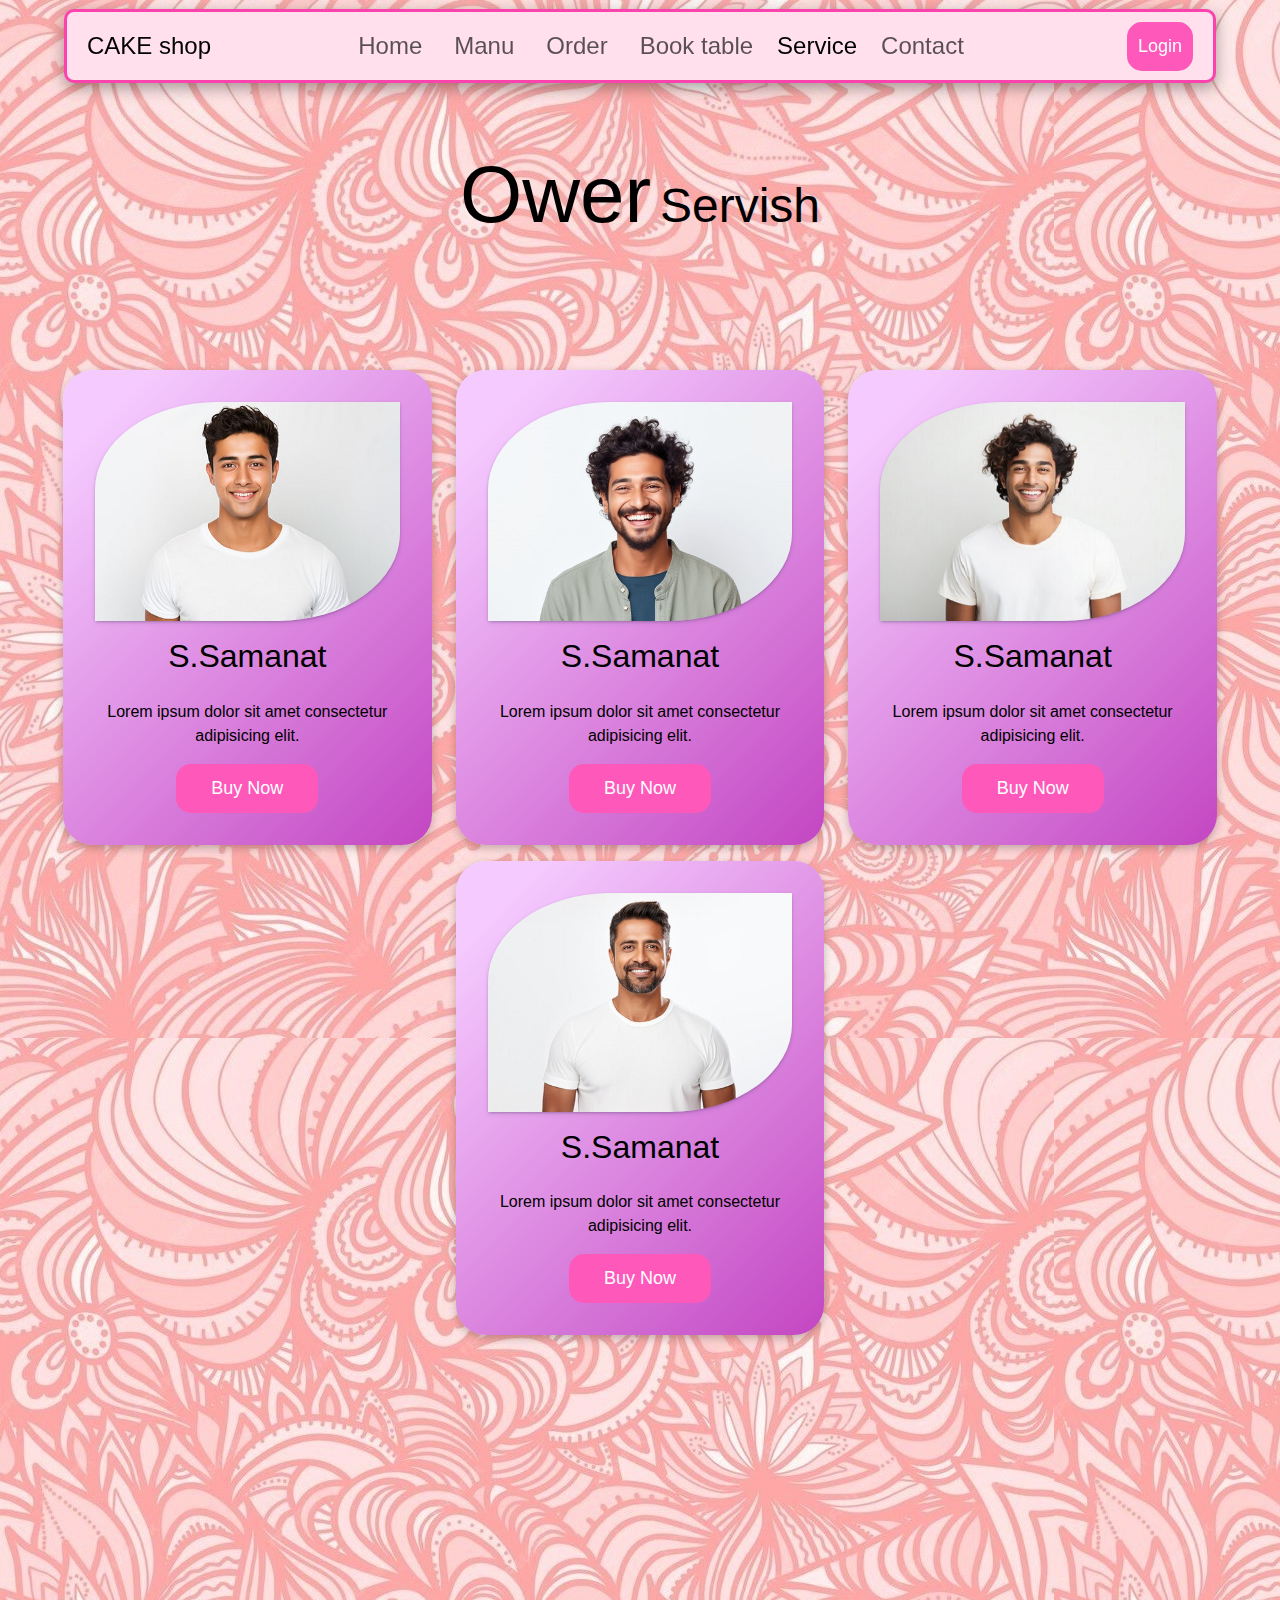
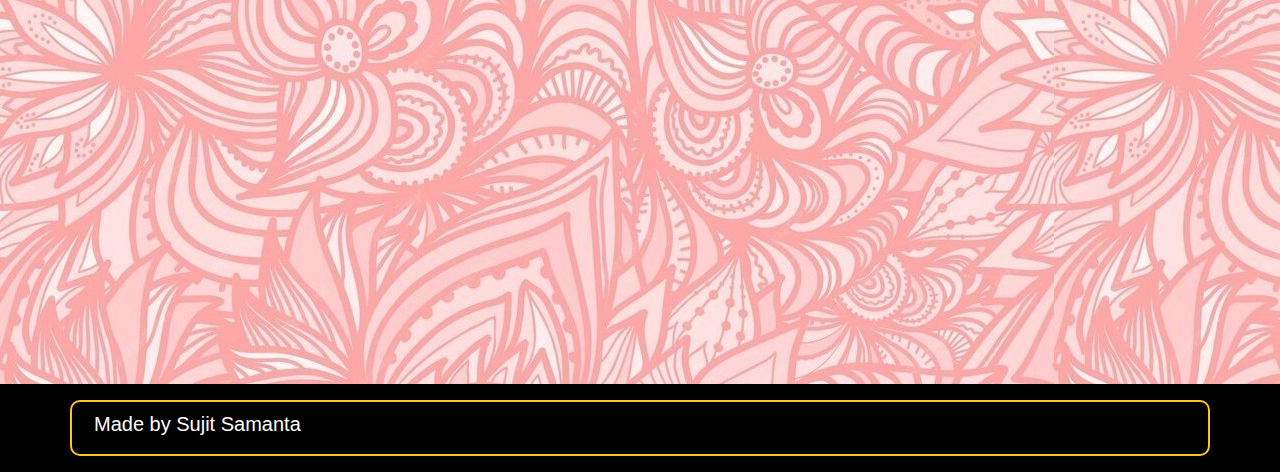
<file: sarvish.html>
<!DOCTYPE html>
<html lang="en">

<head>
  <meta charset="UTF-8">
  <meta name="viewport" content="width=device-width, initial-scale=1.0">
  <!-- <style>
        @import url('https://fonts.googleapis.com/css2?family=Poppins:ital,wght@0,100;0,200;0,300;0,400;0,500;0,600;0,700;0,800;0,900;1,100;1,200;1,300;1,400;1,500;1,600;1,700;1,800;1,900&display=swap');
    </style> -->
  <!-- <link rel="stylesheet" href="Assets/FONTS/font-awesome-4.7.0/css/all.min.css"> -->

  <!-- <link rel="stylesheet" href="https://cdnjs.cloudflare.com/ajax/libs/font-awesome/6.6.0/css/all.min.css"
    integrity="sha512-Kc323vGBEqzTmouAECnVceyQqyqdsSiqLQISBL29aUW4U/M7pSPA/gEUZQqv1cwx4OnYxTxve5UMg5GT6L4JJg=="
    crossorigin="anonymous" referrerpolicy="no-referrer" /> -->
  <link rel="icon" type="img/jpg" href="Assets/IMG/inon.webp">
  <link rel="stylesheet" href="Assets/CSS/style.css">
  <!-- <link rel="stylesheet" type="text/css" href="assets/bootstrap-5.3.3-dist/css/bootstrap.css"> -->
  <link href="https://cdn.jsdelivr.net/npm/bootstrap@5.3.3/dist/css/bootstrap.min.css" rel="stylesheet" integrity="sha384-QWTKZyjpPEjISv5WaRU9OFeRpok6YctnYmDr5pNlyT2bRjXh0JMhjY6hW+ALEwIH" crossorigin="anonymous">
  <link rel="icon" type="img/jpg" href="Assets/IMG/Cake.png">
  <title>Sarvish</title>
  <style>
    html {
      scroll-behavior: smooth;
    }

    html::-webkit-scrollbar {
      display: none;
    }

    .navbar {
      background-color: #ffe0ec;
      border: 3px solid #fb43ae;
      color: black;
      margin: 1vh 5vw 0vh 5vw;
      border-radius: 10px;
      padding: .5rem;
      box-shadow: rgba(0, 0, 0, 0.35) 0px 5px 15px;

    }


    @media (max-width:991px) {
      .sidebar {
        background: transparent;
        backdrop-filter: blur(5px);
        color: black;
      }
    }

    .navbar-brand {
      font-weight: 520;
      font-size: xx-large;
      color: rgb(0, 0, 0);
      transition: 0.3s color;
    }

    .login-button {
      background-color: #fe59ba;
      border: 3px solid #fe59ba;
      color: rgb(255, 255, 255);
      padding: .5rem;
      text-decoration: none;
      border-radius: 15px;
      transition: 0.3s background-color;
    }

    .login-button:hover {
      color: black;
      background-color: rgb(255, 255, 255);
      border: 3px solid #fe59ba;
      transition: 0.5s color;
    }

    .navbar-toggler {
      border: none;
      outline: none;
    }

    .navbar-toggler:focus,
    .btn-close:focus {
      box-shadow: none;
      outline: none;
    }

    .nav-link {
      font-size: x-large;
      font-weight: 500;
      position: relative;
    }

    .nav-link:hover,
    .nav-link:active {
      color: black;
    }

    .login-button {
      font-size: large;
      font-weight: 500;
    }

    @media(min-width:991px) {
      .nav-link::before {
        content: "";
        position: absolute;
        bottom: 0;
        left: 50%;
        transform: translateX(-50%);
        width: 0;
        height: 3px;
        background-color: #fb43ae;
        visibility: hidden;
        transition: 0.3s ease-in-out;
      }

      .nav-link:hover::before,
      .nav-link:active::before {
        width: 100%;
        visibility: visible;

      }

    }
  </style>
  
</head>
<!-- NAV BAR -->

<body style="background-image: url(Assets/IMG/back.jpg);">




  <nav class="navbar navbar-expand-lg fixed-top">
    <div class="container-fluid">
      <a class="navbar-brand me-auto" href="#" style="font-size: x-large;">CAKE shop</a>

      <div class="sidebar offcanvas offcanvas-end" tabindex="-1" id="offcanvasNavbar"
        aria-labelledby="offcanvasNavbarLabel">
        <div class="offcanvas-header">
          <h4 class="offcanvas-title" id="offcanvasNavbarLabel" style="color: rgb(0, 0, 0);">CAKE shop</h4>
          <button type="button" class="btn-close" data-bs-dismiss="offcanvas" aria-label="Close"></button>
        </div>
        <div class="offcanvas-body">
          <ul class="navbar-nav justify-content-center flex-grow-1 pe-3" style="font-size: x-large;font-weight: 500;
          ">
            <li class="nav-item">
              <a class="nav-link mx-lg-2" href="index.html">Home</a>
            </li>
            <li class="nav-item">
              <a class="nav-link mx-lg-2" href="Manu.html">Manu</a>
            </li>
            <li class="nav-item">
              <a class="nav-link mx-lg-2" href="order.html">Order</a>
            </li>
            <li class="nav-item">
              <a class="nav-link mx-lg-2" href="booktable.html">Book table</a>
            </li>
            <li class="nav-item">
              <a class="nav-link active" aria-current="page" href="sarvish.html">Service</a>

            </li>
            <li class="nav-item">
              <a class="nav-link mx-lg-2" href="contactus.html">Contact</a>
            </li>

          </ul>
        </div>
      </div>
      <a href="login.html" class="login-button">Login</a>
      <button class="navbar-toggler pe-0" type="button" data-bs-toggle="offcanvas" data-bs-target="#offcanvasNavbar"
        aria-controls="offcanvasNavbar" aria-label="Toggle navigation">
        <span class="navbar-toggler-icon"></span>
      </button>
    </div>
  </nav>




  <div style="display: flex; justify-content: center; margin-top: 15vh;">
    <a class="navbar-brand" href="#" style=" ">
        <p style=" color: #000000; display: inline; font-weight:400; font-size: 5rem;">Ower</p>
        <p style=" color: #000000; display: inline; font-weight:400; font-size: 3rem;"> Servish</p>
    </a>
</div>


  <div style="text-align: center; position:relative;
  top: 4vh; color: #000000; padding: 7vmin; border-radius: 15px;">

    <div class="servishbox row" style="display: flex; justify-content: space-evenly; ">

      <div class="container col col-12  col-sm-6 col-md-6 	col-lg-4 col-xl-4 col-xxl-3" style="margin-top: 1rem;">
        <div class="S" style="">
          <img style="" src="Assets/IMG/man1.jpg" alt="">
          <h2 style="">S.Samanat</h2>
          <p style="font-size:medium;">Lorem ipsum dolor sit amet consectetur adipisicing elit. </p>
          <button class="buynow">Buy Now</button>
        </div>
      </div>

      <div class="container col col-12  col-sm-6 col-md-6 	col-lg-4 col-xl-4 col-xxl-3" style="margin-top: 1rem;">
        <div class="S" style="">
          <img style="" src="Assets/IMG/man2.jpg" alt="">
          <h2 style="">S.Samanat</h2>
          <p style="font-size:medium;">Lorem ipsum dolor sit amet consectetur adipisicing elit. </p>
          <button class="buynow">Buy Now</button>
        </div>
      </div>

      <div class="container col col-12  col-sm-6 col-md-6 	col-lg-4 col-xl-4 col-xxl-3" style="margin-top: 1rem;">
        <div class="S" style="">
          <img style="" src="Assets/IMG/man3.jpg" alt="">
          <h2 style="">S.Samanat</h2>
          <p style="font-size:medium;">Lorem ipsum dolor sit amet consectetur adipisicing elit. </p>
          <button class="buynow">Buy Now</button>
        </div>
      </div>

      <div class="container col col-12  col-sm-6 col-md-6 	col-lg-4 col-xl-4 col-xxl-3" style="margin-top: 1rem;">
        <div class="S" style="">
          <img style="" src="Assets/IMG/man4.jpg" alt="">
          <h2 style="">S.Samanat</h2>
          <p style="font-size:medium;">Lorem ipsum dolor sit amet consectetur adipisicing elit. </p>
          <button class="buynow">Buy Now</button>
        </div>
      </div>

    </div>

  </div>

  <!-- <div style="display: flex; justify-content: center; margin-top: 15vh;">
    <a class="navbar-brand" href="#" style=" ">
        <p style=" color: #000000; display: inline; font-weight:400; font-size: 5rem;">Your</p>
        <p style=" color: #000000; display: inline; font-weight:400; font-size: 3rem;"> Order</p>
    </a>
</div>
 -->

<div class="about" style="margin-top: 10vmin;">
  <section class="container"
    style="box-shadow: rgba(50, 50, 93, 0.25) 0px 6px 12px -2px, rgba(0, 0, 0, 0.3) 0px 3px 7px -3px; text-align: center;  background-image: linear-gradient(135deg, #F5CBFF 10%, #C346C2 100%); color: #000000; padding: 7vmin; border-radius: 15px;">
    <h1 style="padding: 2rem;">About</h1>
    <p style="font-size: 1.5rem; text-align: justify;">Lorem ipsum dolor sit amet consectetur adipisicing elit. Ad neque
      excepturi dignissimos aliquam commodi soluta, deserunt similique quasi natus labore nisi officiis voluptate iusto
      fugiat eligendi cum totam modi pariatur. Lorem ipsum dolor sit amet consectetur adipisicing elit. Ad neque
      excepturi dignissimos aliquam commodi soluta, deserunt similique quasi natus labore nisi officiis voluptate iusto
      fugiat eligendi cum totam modi pariatur.</p>
  </section>
</div>
  



  <footer style="margin-top: 10vmin; background-color: rgb(0, 0, 0); width: 100%; padding: 1rem;">
    <div class="container" style="color: #fffdf8; border:2px solid  #ffc525; border-radius: 10px;">

      <h5 style="padding: 10px;">Made by Sujit Samanta</h5>

    </div>
  </footer>

  <script>
    const observer=new IntersectionObserver((entries)=>{
      entries.forEach((entry)=>{
        console.log(entry)
        if(entry.isIntersecting){
          entry.target.classList.add('show')
        }
        else{
          entry.target.classList.remove('show')
          // entry.target.classList.add('hide')
        }

      });
    });
    let box0=document.querySelectorAll('.servishbox');
    box0.forEach((el)=> observer.observe(el));
    let box1=document.querySelectorAll('.about');
    box1.forEach((el)=> observer.observe(el));
  </script>
  <script src="Assets/JS/script.js"></script>
  <!-- <script type="text/javascript" src="assets/jquery/jquery-3.7.1.min.js"></script> -->
  <!-- <script type="text/javascript" src="assets/bootstrap-5.3.3-dist/js/bootstrap.bundle.js"></script> -->

  <script src="https://cdn.jsdelivr.net/npm/bootstrap@5.3.3/dist/js/bootstrap.bundle.min.js" integrity="sha384-YvpcrYf0tY3lHB60NNkmXc5s9fDVZLESaAA55NDzOxhy9GkcIdslK1eN7N6jIeHz" crossorigin="anonymous"></script>
</body>

</html>
</file>
<file: Assets/CSS/style.css>
* {
  font-family: sans-serif;

}



/* nav {
   
    background-color: #000000;
    color: #ffffff;
    
    font-size: 1.5rem;
    display: flex;
    justify-content: right;

  }
  .navbar{
   
  }
  .rbtn{
    background-color: #ffc219;
    border-radius: 5px;
    border: none;
    padding: 1.5vmin;
  }
  .poup {
    position:absolute;
    top: 0px;
    left: 10vw;
    background-color: antiquewhite;
    align-items: center;
    text-align: center;
    border-radius: 10px;
    box-shadow: rgba(0, 0, 0, 0.24) 0px 3px 8px;
    visibility: hidden;
  }
  .poup input,.poup button{
    margin: 15px;
  }

  .open-poup {
    visibility: visible;
    top: 50%;
  }

  .nav-link{
    color: #ffd119;
    font-size: .5rem;
    text-decoration: none;
    padding: 2vmin 10vmin;
    margin: 0 5px;
    position: relative;
  }

  .nav-link::before,
  .nav-link::after {
    content: "";
    position: absolute;
    display: block;
    border: 0px solid transparent;
    width: 0%;
    height: 0%;
    transition: all 0.3s ease;
  }

  .nav-link::after {
    top: 0;
    left: 0;
    border-top: 2px solid transparent;
    border-left: 2px solid transparent;
  }

  .nav-link::before {
    right: 0;
    bottom: 0;
    border-bottom: 2px solid transparent;
    border-right: 2px solid transparent;
  }

  .nav-link:hover::before,
  .nav-link:hover::after {
    width: 20px;
    height: 15px;
    border-color: #ffc525;
    color: #ffd119;
  }

  .nav-link:hover {
    color: #ffffff;

  } */



.top1 img {
    animation: imgRotate 30s linear infinite;
}

@keyframes imgRotate { 
    100% { 
        transform: rotate(360deg); 
    } 
}

.big1 {
  opacity: 0;
  transform: translateX(-50%);
  transition: all 1s;
}

.show {
  opacity: 1;
  transform: translateX(0);
}

.big2 {
  opacity: 0;
  transform: translatey(-40%);
  transition: all 1s;
}


.show {
  opacity: 1;
  transform: translatey(0);
}




/* .hidden{
    opacity: 0;
    transform: translateX((-100%));
    transition: all 1s;
  } */




/* .manus {
    opacity: 0;
    transform: translatex(-100%);
    transition: all 2s;
  }
  
  .show {
    opacity: 1;
    transform: translatex(0);
  } */





.s {
  /* margin: px; */
  text-align: center;
  padding: 2rem;
  border-radius: 30px;
  /* background-color: rgb(255, 251, 240); */
  box-shadow: rgba(0, 0, 0, 0.24) 0px 3px 8px;
  background-image: linear-gradient(135deg, #F5CBFF 10%, #C346C2 100%);
}



.s img {
  animation: imgRotate 50s linear infinite;
  width: 100%;
  border-radius: 30px;
}

@keyframes imgRotate {
  100% {
    transform: rotate(360deg);
  }
}



.s {
  opacity: 0;
  transform: translatex(-100%);
  transition: all .5s;
}


.show {
  opacity: 1;
  transform: translatex(0);
}


.C {
  opacity: 0;
  transform: translateY(+100%);
  transition: all .5s;
  /* background-color: red; */
}

.show {
  opacity: 1;
  transform: translateY(0);
}

/* .hidden{
  opacity: 0;
  transform: translateX((-100%));
  transition: all 1s;
} */


.C1,
.C2,
.C3,
.C4 {

  color: rgb(0, 0, 0);
  border-radius: 30px;
  background-image: linear-gradient(135deg, #F5CBFF 10%, #C346C2 100%);
  margin: 0px;
  text-align: center;
  box-shadow: rgba(0, 0, 0, 0.24) 0px 3px 8px;
  padding: 2rem;

}

.C1 img,
.C2 img,
.C3 img,
.C4 img {
  width: 100%;
  border-radius: 30px;
  box-shadow: rgba(50, 50, 93, 0.25) 0px 2px 5px -1px, rgba(0, 0, 0, 0.3) 0px 1px 3px -1px;
}

.C1:hover,
.C2:hover,
.C3:hover,
.C4:hover {
  /* transform: translateY(100%); */
  /* transform: translateY(-5%); */
  /* transition: all .2s linear; */
  /* position:relative;
  top: 100px; */
}





.speciality .box-container {
  display: flex;
  flex-wrap: wrap;
  gap: 4rem;
}

.speciality .box-container .box {
  flex: 1 1 30rem;
  position: relative;
  overflow: hidden;
  box-shadow: 0 0.5rem 1rem rgba(0, 0, 0, .1);
  /* border: .2rem solid rgba(0, 0, 0, 0.389); */
  cursor: pointer;
  border-radius: .5rem;
  /* padding: 5px; */
}

.speciality .box-container .box .image {
  height: 100%;
  width: 100%;
  object-fit: cover;
  position: absolute;
  top: -100%;
  left: 0;
}

.speciality .box-container .box .content {
  text-align: center;
  /* background: #000000; */
  background-image: linear-gradient(135deg, #F5CBFF 10%, #C346C2 100%);
  padding: 1rem;
}

.speciality .box-container .box .content i {
  color: #ff38a2;
  font-size: 3rem;
  margin: 1.5rem;
}

.speciality .box-container .box .content h3 {
  font-size: 2rem;
  color: #ffffff;
}

.speciality .box-container .box .content p {
  font-size: 1.2rem;
  color: #ffffff;
  /* padding: 1rem 0; */
}

.speciality .box-container .box:hover .image {
  top: 0;
  /* width: 100px; */

}

.speciality .box-container .box:hover .content {
  transform: translateY(100%);
  transition: all .3s linear;
}



.specialitybox {
  opacity: 0;
  transform: translateY(+10%);
  transition: all 1s;
  /* background-color: red; */
}

.show {
  opacity: 1;
  transform: translateY(0);
}












/*                                        login*/

.lbox .logbox {
  background-image: linear-gradient(135deg, #F5CBFF 10%, #C346C2 100%);
  box-shadow: rgba(50, 50, 93, 0.25) 0px 6px 12px -2px, rgba(0, 0, 0, 0.3) 0px 3px 7px -3px;
}

.lbox .logbox h1 {
  margin: 2.7vh;
}

.lbox .logbox input {
  width: 80%;
  height: 5vh;
  /* margin-top: 4%; */
  margin: 1.5vmin;
  border-radius: 5px;
  border: none;
  box-shadow: rgba(0, 0, 0, 0.16) 0px 1px 4px;
  /* background-color: red; */
}

.lbox .logbox a {
  font-size: 1rem;
}

.lbox .logbox #submit {
  margin-bottom: 5vh;
  font-size: 1rem;
  /* background-color: red; */
}




/*                                          register */



.box .regbox {
  background-image: linear-gradient(135deg, #F5CBFF 10%, #C346C2 100%);
  box-shadow: rgba(50, 50, 93, 0.25) 0px 6px 12px -2px, rgba(0, 0, 0, 0.3) 0px 3px 7px -3px;
}

.box .regbox h1 {
  margin: 2.7vh;
}

.box .regbox input {
  width: 80%;
  height: 5vh;
  /* margin-top: 4%; */
  margin: 1.5vmin;
  border-radius: 5px;
  border: none;
  box-shadow: rgba(0, 0, 0, 0.16) 0px 1px 4px;
  /* background-color: red; */
}


.box .regbox #submit {
  margin-bottom: 5vh;
  font-size: 1rem;
  /* background-color: red; */
}

.box .regbox a {
  font-size: 1rem;
}



/*                                      book a table */



.bookbox .bbox {
  background-image: linear-gradient(135deg, #F5CBFF 10%, #C346C2 100%);
  box-shadow: rgba(50, 50, 93, 0.25) 0px 6px 12px -2px, rgba(0, 0, 0, 0.3) 0px 3px 7px -3px;
}

.bookbox .bbox h1 {
  margin: 2.7vh;
}

.bookbox .bbox input {
  width: 80%;
  height: 5vh;
  /* margin-top: 4%; */
  margin: 1.5vmin;
  border-radius: 5px;
  border: none;
  box-shadow: rgba(0, 0, 0, 0.16) 0px 1px 4px;
  /* background-color: red; */
}


.bookbox .bbox #submit {
  margin-bottom: 5vh;
  font-size: 1rem;
  /* background-color: red; */
}

.bookbox .bbox a {
  font-size: 1rem;
}




/*                                        Manu and index box*/

.M,
.T {
  margin: px;
  text-align: center;
  padding: 2rem;
  border-radius: 30px;
  /* background-color: rgb(255, 251, 240); */
  box-shadow: rgba(0, 0, 0, 0.24) 0px 3px 8px;
  background-image: linear-gradient(135deg, #F5CBFF 10%, #C346C2 100%);
}


.M img {
  width: 100%;
  border-radius: 20% 0% 20% 0%;
  box-shadow: rgba(50, 50, 93, 0.25) 0px 2px 5px -1px, rgba(0, 0, 0, 0.3) 0px 1px 3px -1px;
}


.spasal {
  opacity: 0;
  transform: translatex(+50%);
  transition: all 1s;
}


.show {
  opacity: 1;
  transform: translatex(0);
}


.manus {
  opacity: 0;
  transform: translatex(-50%);
  transition: all 1.5s;
}

.show {
  opacity: 1;
  transform: translatex(0);
}










.buynow,
.buynow1 {
  padding: .5rem 2rem .5rem 2rem;
  background-color: #fe59ba;
  border: 3px solid #fe59ba;
  color: rgb(255, 255, 255);
  border-radius: 15px;
  font-size: large;
  transition: 0.5s background-color;
}

.buynow:hover,
.buynow1:hover {
  color: black;
  background-color: rgb(255, 255, 255);
  border: 3px solid #fe59ba;
  transition: 0.5s color;
}

.T img {
  animation: imgRotate 50s linear infinite;
  width: 100%;
  border-radius: 30px;
}

@keyframes imgRotate {
  100% {
    transform: rotate(360deg);
  }
}




.s {
  opacity: 0;
  transform: translatex(-100%);
  transition: all 1.5s;
}


.show {
  opacity: 1;
  transform: translatex(0);
}


.C {
  opacity: 0;
  transform: translateY(+40%);
  transition: all 1s;
}

.show {
  opacity: 1;
  transform: translateY(0);
}


/*                                        order*/


.wall {
  height: 120vmin;
  /* border: 1px solid black; */
  /* display: flex; */
  overflow-y: auto;
  border-radius: 20px;
  background-color: #f7dbfe;
  box-shadow: rgba(0, 0, 0, 0.24) 0px 3px 8px;
  scroll-behavior: smooth;
}

/* .wall ::-webkit-scrollbar{
  border-radius: 20px;
} */
.wall ::-webkit-scrollbar-button {
  /* scroll-behavior: smooth; */
  /* border-radius: 10px;
  background-color: ; */
}

.wall .row {
  /* padding: 2rem; */
  width: 100%;
  /* height: 110px; */
  padding: 1rem;

  text-align: center;
  /* background-color: #C346C2; */
}






.orderbox {
  color: rgb(255, 255, 255);
  border-radius: 20px;
  background-image: linear-gradient(135deg, #F5CBFF 10%, #C346C2 100%);
  margin: 0px;
  text-align: center;
  box-shadow: rgba(0, 0, 0, 0.24) 0px 3px 8px;
  padding: 1rem;
  font-size: x-large;
  color: black;

  display: flex;
  justify-content: space-between;
  align-items: center;

}


.orderbox img {
  box-shadow: rgba(50, 50, 93, 0.25) 0px 2px 5px -1px, rgba(0, 0, 0, 0.3) 0px 1px 3px -1px;
  width: 15vmin;
  border-radius: 20px;
  /* margin-right: 5vmin; */
}

.orderbox button {
  margin-right: 5vmin;

}


/* .wall{
    opacity: 0;
    transform: translatex(+40%);
    transition: all 1s;
  }
  
  .show {
    opacity: 1;
    transform: translatex(0);
  } */



/*                                 sarvish */

.S {
  text-align: center;
  padding: 2rem;
  border-radius: 30px;
  /* background-color: rgb(255, 251, 240); */
  box-shadow: rgba(0, 0, 0, 0.24) 0px 3px 8px;
  background-image: linear-gradient(135deg, #F5CBFF 10%, #C346C2 100%);
}

.S h2 {
  padding: 1rem;
}

.S:hover {
  transform: translateY(-5%);
  transition: all .2s linear;
}


.S img {
  width: 100%;
  border-radius: 40% 0% 40% 0%;
  box-shadow: rgba(50, 50, 93, 0.25) 0px 2px 5px -1px, rgba(0, 0, 0, 0.3) 0px 1px 3px -1px;
}


.servishbox {
  opacity: 0;
  transform: translatex(+40%);
  transition: all 1s;
}

.show {
  opacity: 1;
  transform: translatex(0);
}


.about {
  opacity: 0;
  transform: translatex(-80%);
  transition: all 1s;
}

.show {
  opacity: 1;
  transform: translatex(0);
}


/* .........................Footer............................... */

#footer_email:focus {
  outline: none;
}

.footer {
  position: relative;
  top: 1015px;
  margin-top: 10px;
  background-color: #2c170f;
  height: 360px;
  padding: 0px 20px;
}

.footer .fcon {
  display: grid;
  justify-content: space-around;
  grid-template-columns: repeat(4, 20%);
  gap: 30px
}

.footer .fcon .box2 {
  margin-top: 45px;
  padding: 15px 20px;
  height: 235px;
}

.footer .fcon .box2 h1 {
  color: #FEA116;
  margin-bottom: 15px;
}

.footer .fcon .box2 ul {
  list-style-type: none;
  margin-left: 10px;

}

.contact-icons {
  display: flex;
}

.f-icon {
  margin-top: 10px;
  margin-left: 30px;
}

.footer .fcon .box2 ul li a {
  color: #fff;
  font-size: 19px;
  text-decoration: none;
  transform: translate(0.1s);
}

.footer .fcon .box2 .contact-icons .f-icon a {
  font-size: x-large;
  color: #FEA116;
}

.footer .fcon .box2 ul li a:hover {
  font-size: 21px;
}

.footer .fcon .box2 p {
  color: #fff;
  font-size: 19px;
  text-decoration: none;
}

.footer .fcon .box2 h3,
.footer .copy p {
  color: #fff;
}

.footer .fcon .box2 .new-input input {
  height: 40px;
  width: 200px;
  border-radius: 5px;
  margin-top: 20px;
  border: none;
}

.footer .fcon .box2 .new-input input:hover {
  box-shadow: 2px 2px 7px 6px rgb(90, 50, 50);
  transition: 0.2s;
}

.footer .fcon .box2 .new-input button {
  height: 40px;
  width: 100px;
  border-radius: 5px;
  margin-top: 20px;
  margin-left: 10px;
  background-color: #FEA116;
  color: white;
  border: none;
}

.footer .fcon .box2 .new-input button:hover {
  background-color: white;
  border: 3px solid #FEA116;
  color: black;
}






/*                                 contact */

.contact {
  margin: px;
  text-align: center;
  padding: 2rem;
  border-radius: 30px;
  box-shadow: rgba(0, 0, 0, 0.24) 0px 3px 8px;
  background-image: linear-gradient(135deg, #F5CBFF 10%, #C346C2 100%);
}

.contact h2 {
  padding: 1rem;
}

.contact:hover {
  transform: translateY(-5%);
  transition: all .2s linear;
}


.contact img {
  width: 100%;
  border-radius: 60px;
  box-shadow: rgba(50, 50, 93, 0.25) 0px 2px 5px -1px, rgba(0, 0, 0, 0.3) 0px 1px 3px -1px;
}


.contactbox {
  opacity: 0;
  transform: translatex(+40%);
  transition: all 1s;
}

.show {
  opacity: 1;
  transform: translatex(0);
}







/* @keyframes appeartop{
  from{
    opacity: 0;
    scale: .5;
    transform: translateX(-100px);
  }
  to{
    opacity: 1;
    transform: translateX(0px);
  }
}

.big{
  animation: appeartop 10s linear;
  animation-timeline: view();
  animation-range: entry 0 cover 40%;
} */

/* @keyframes appear{
  from{
    opacity: 0;
    scale: .5;
    
  }
  to{
    opacity: 1;
  }
}

.big{
  animation: appear 10s linear;
  animation-timeline: view();
  animation-range: entry 0 cover 40%;
} */


/* .C1,.C2,.C3,.C4 */


/* .C{
  opacity: 0;
  transform: translatex(-100%);
  transition: all 1s;
}


.show{
  opacity: 1;
  transform: translatex(0);
} */


/* .C{
  opacity: 0;
  transform: translatey(+40%);
  transition: all .5s;
}

.show{
  opacity: 1;
  transform: translatey(0);
} */



/* .hidden{
  opacity: 0;
  transform: translateX((-100%));
  transition: all 1s;
} */




/* .C:nth-child(1){
  transition-delay: 1s;
} */


/* .C:nth-child(2){
  transition-delay: 2s;
}
.C:nth-child(3){
  transition-delay: 3s;
}
.C:nth-child(4){
  transition-delay: 4s;
} */
</file>
